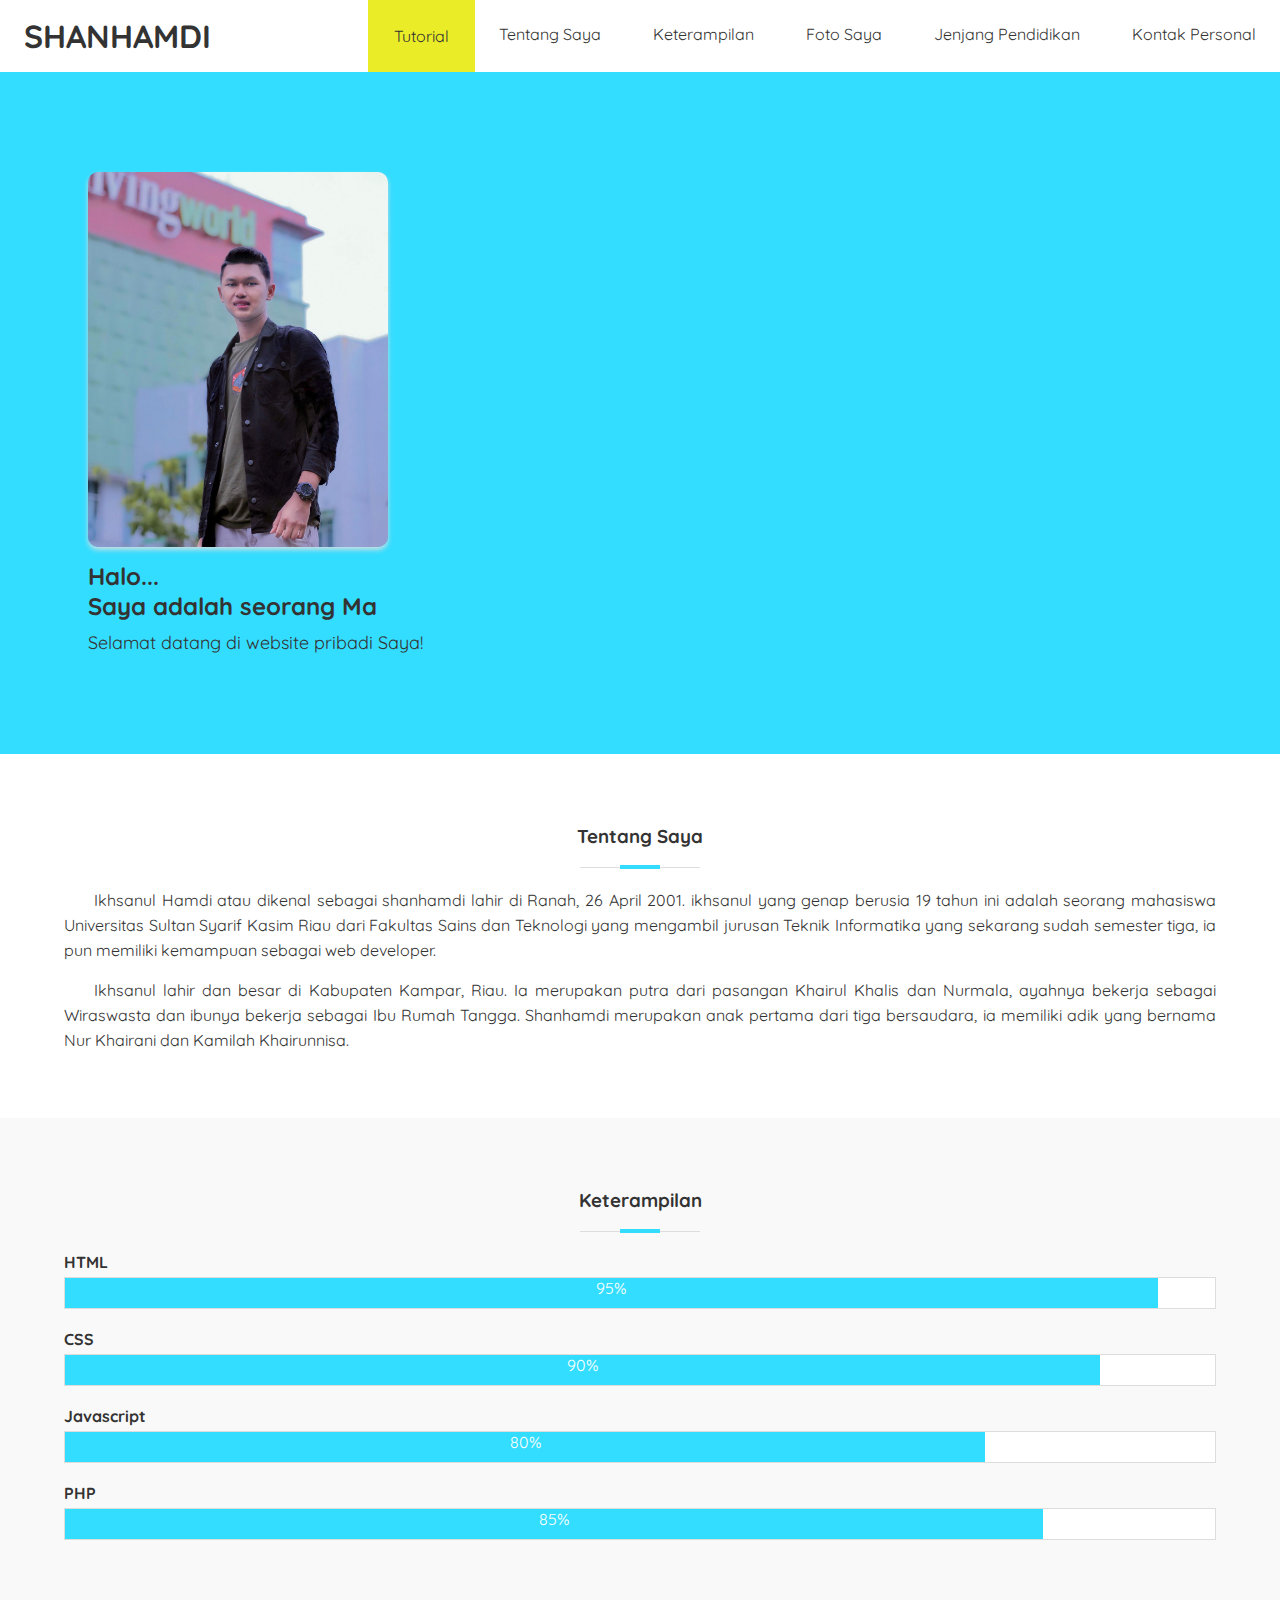
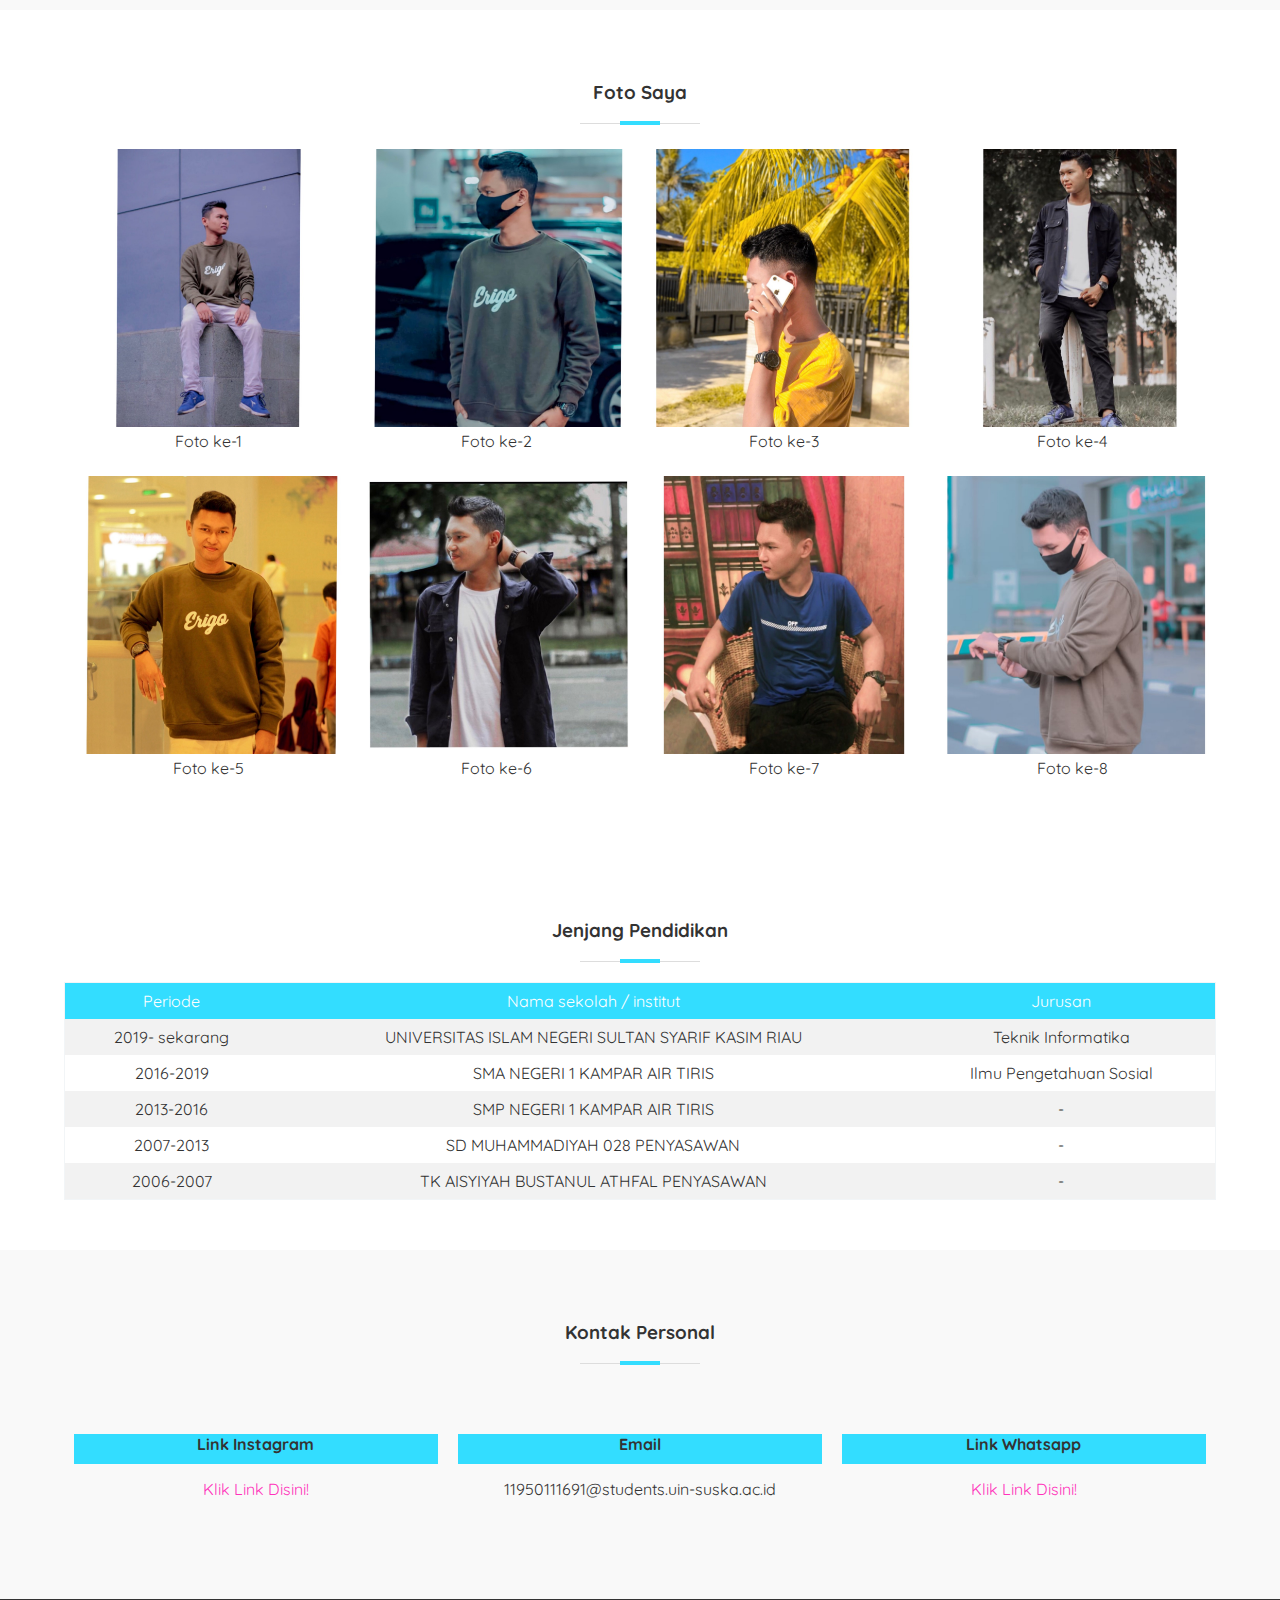
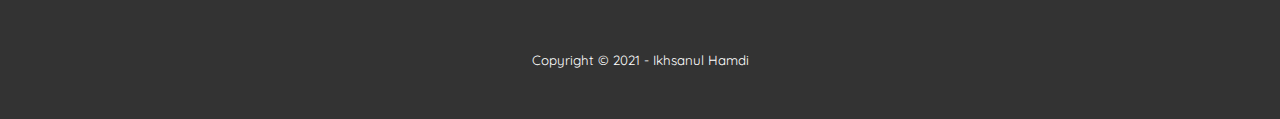
<file: index.html>
<!DOCTYPE html>
<html lang="">
    <head>
        <meta charset="utf-8">
        <meta name="viewport" content="width=device-width, initial-scale=1">
        <title>Ikhsanul hamdi</title>
        <link rel="stylesheet" href="css/style.css">
        <link rel="preconnect" href="https://fonts.gstatic.com">
<link href="https://fonts.googleapis.com/css2?family=Quicksand:wght@500&display=swap" rel="stylesheet">
        <link rel="stylesheet" href="https://cdnjs.cloudflare.com/ajax/libs/font-awesome/5.15.1/css/all.min.css">
    </head>
    <body>

        <!-- sidebar -->
        <input type="checkbox" id="check">
        <div class="sidebar">
            <ul>
                <li><a href="TentangSaya.html">Tentang Saya</a></li>
                <li><a href="Keterampilan.html">Keterampilan</a></li>
                <li><a href="Fotosaya.html">Foto Saya</a></li>
                <li><a href="jenjangpendidikan.html">Jenjang Pendidikan</a></li>
                <li><a href="kontak.html">Kontak Personal</a></li>
            </ul>
        </div>

        <!-- bagian header -->
            <h1><a href="">Shanhamdi</a></h1>
            <ul>
                <li><a href="TentangSaya.html">Tentang Saya</a></li>
                <li><a href="Keterampilan.html">Keterampilan</a></li>
                <li><a href="Fotosaya.html">Foto Saya</a></li>
                <li><a href="jenjangpendidikan.html">Jenjang Pendidikan</a></li>
                <li><a href="kontak.html">Kontak Personal</a></li>
            </ul>

            <!--  bagian dropdown -->
                <div class="dropdown">
                   <nav>Tutorial</nav>
                    <div class="dropdown-content">
                        <a href="tutorial1.html">Membuat Google Form</a>
                        <a href="tutorial2.html">Membuat Instagram Ads</a>
                        <a href="tutorial3.html">Membuat Halaman Github</a>
                        <a href="tutorial4.html">Membuat Akun AdSense</a>
                </div>
                    </div>
                    

            <!-- menu mobile -->
            <label for="check" class="mobile-menu"><i class="fas fa-bars fa-2x"></i></label>
        

        <!-- bagian banner -->
        <section class="banner">
            <div class="container">
                <div class="banner-left">
                    <img src="img/ikhsanulhamdi.png" alt="">
                    <h2>Halo...<br>
                        Saya adalah seorang <span class="efek-ngetik"></span></h2>
                    <p>Selamat datang di website pribadi Saya!</p>
                </div>
            </div>
        </section>

        <!-- bagian tentang saya-->
        <section id="TentangSaya">
            <div class="container">
                <h3>Tentang Saya</h3>
                <p>Ikhsanul Hamdi atau dikenal sebagai shanhamdi lahir di Ranah, 26 April 2001. ikhsanul yang genap berusia 19 tahun ini adalah seorang mahasiswa Universitas Sultan Syarif Kasim Riau dari Fakultas Sains dan Teknologi yang mengambil jurusan Teknik Informatika yang sekarang sudah semester tiga, ia pun memiliki kemampuan sebagai web developer. </p>
                <p>Ikhsanul lahir dan besar di Kabupaten Kampar, Riau. Ia merupakan putra dari pasangan Khairul Khalis dan Nurmala, ayahnya bekerja sebagai Wiraswasta dan ibunya bekerja sebagai Ibu Rumah Tangga. Shanhamdi merupakan anak pertama dari tiga bersaudara, ia memiliki adik yang bernama Nur Khairani dan Kamilah Khairunnisa.</p>
            </div>
        </section>

        <!-- bagian keterampilan -->
        <section id="Keterampilan">
            <div class="container">
                <h3>Keterampilan</h3>
                <h4>HTML</h4>
                <div class="bar">
                    <span class="nilai html">95%</span>
                </div>

                <h4>CSS</h4>
                <div class="bar">
                    <span class="nilai css">90%</span>
                </div>

                <h4>Javascript</h4>
                <div class="bar">
                    <span class="nilai js">80%</span>
                </div>

                <h4>PHP</h4>
                <div class="bar">
                    <span class="nilai php">85%</span>
                </div>
            </div>
        </section>

        
        <!-- bagian foto saya -->
        <section id="Fotosaya">
            <div class="container">
                <h3>Foto Saya</h3>
                <div class="col-4">
                    <a href="">
                        <img src="img/ishan8.jpg" alt="">
                        <span>Foto ke-1</span>
                    </a>
                </div>

                <div class="col-4">
                    <a href="">
                        <img src="img/ishan7.jpg" alt="">
                        <span>Foto ke-2</span>
                    </a>
                </div>

                <div class="col-4">
                    <a href="">
                        <img src="img/ishan3.jpg" alt="">
                        <span>Foto ke-3</span>
                    </a>
                </div>

                <div class="col-4">
                    <a href="">
                        <img src="img/ishan1.jpg" alt="">
                        <span>Foto ke-4</span>
                    </a>
                </div>

                <div class="col-4">
                    <a href="">
                        <img src="img/ishan5.jpg" alt="">
                        <span>Foto ke-5</span>
                    </a>
                </div>

                <div class="col-4">
                    <a href="">
                        <img src="img/ishan2.jpg" alt="">
                        <span>Foto ke-6</span>
                    </a>
                </div>

                <div class="col-4">
                    <a href="">
                        <img src="img/ishan4.jpg" alt="">
                        <span>Foto ke-7</span>
                    </a>
                </div>

                <div class="col-4">
                    <a href="">
                        <img src="img/ishan6.jpg" alt="">
                        <span>Foto ke-8</span>
                    </a>
                </div>
            </div>
        </section>

        <!-- bagian jenjang pendidikan -->
        <section id="jenjangpendidikan">
            <div class="container">
                <h3>Jenjang Pendidikan</h3>
                <table class="table1">
                    <tr>
                        <th>Periode</th>
                        <th>Nama sekolah / institut</th>
                        <th>Jurusan</th>
                    </tr>
                    <tr>
                        <td>2019- sekarang</td>
                        <td>UNIVERSITAS ISLAM NEGERI SULTAN SYARIF KASIM RIAU</td>
                        <td>Teknik Informatika</td>
                    </tr>
                    <tr>
                        <td>2016-2019</td>
                        <td>SMA NEGERI 1 KAMPAR AIR TIRIS</td>
                        <td>Ilmu Pengetahuan Sosial</td>
                    </tr>
                    <tr>
                        <td>2013-2016</td>
                        <td>SMP NEGERI 1 KAMPAR AIR TIRIS</td>
                        <td> - </td>
                    </tr>
                    <tr>
                        <td>2007-2013</td>
                        <td>SD MUHAMMADIYAH 028 PENYASAWAN</td>
                        <td> - </td>
                    </tr>
                    <tr>
                        <td>2006-2007</td>
                        <td>TK AISYIYAH BUSTANUL ATHFAL PENYASAWAN</td>
                        <td> - </td>
                    </tr>
                </table>
            </div>	
        </section>

        <!-- bagian kontak personal-->
        <section id="kontak">
            <div class="container">
                <h3>Kontak Personal</h3>
                <div class="col-3">
                    <h4>Link Instagram</h4>
                    <a href= "https://Instagram.com/shanhamdi" style="color: #ff33bb;">Klik Link Disini!</a>
                </div>

                <div class="col-3">
                    <h4>Email</h4> 
                    <p>11950111691@students.uin-suska.ac.id</p>
                </div>

                <div class="col-3">
                    <h4>Link Whatsapp</h4>
                    <a href= "https://wa.wizard.id/bcc408" style="color: #ff33bb;">Klik Link Disini!</a>
                </div>
            </div>
        </section>

        <!-- bagian footer-->
        <footer>
            <div class="container">
                <small>Copyright &copy; 2021 - Ikhsanul Hamdi</small>
            </div>
        </footer>
        
        <script src="js/script.js"></script>


</html>
</file>
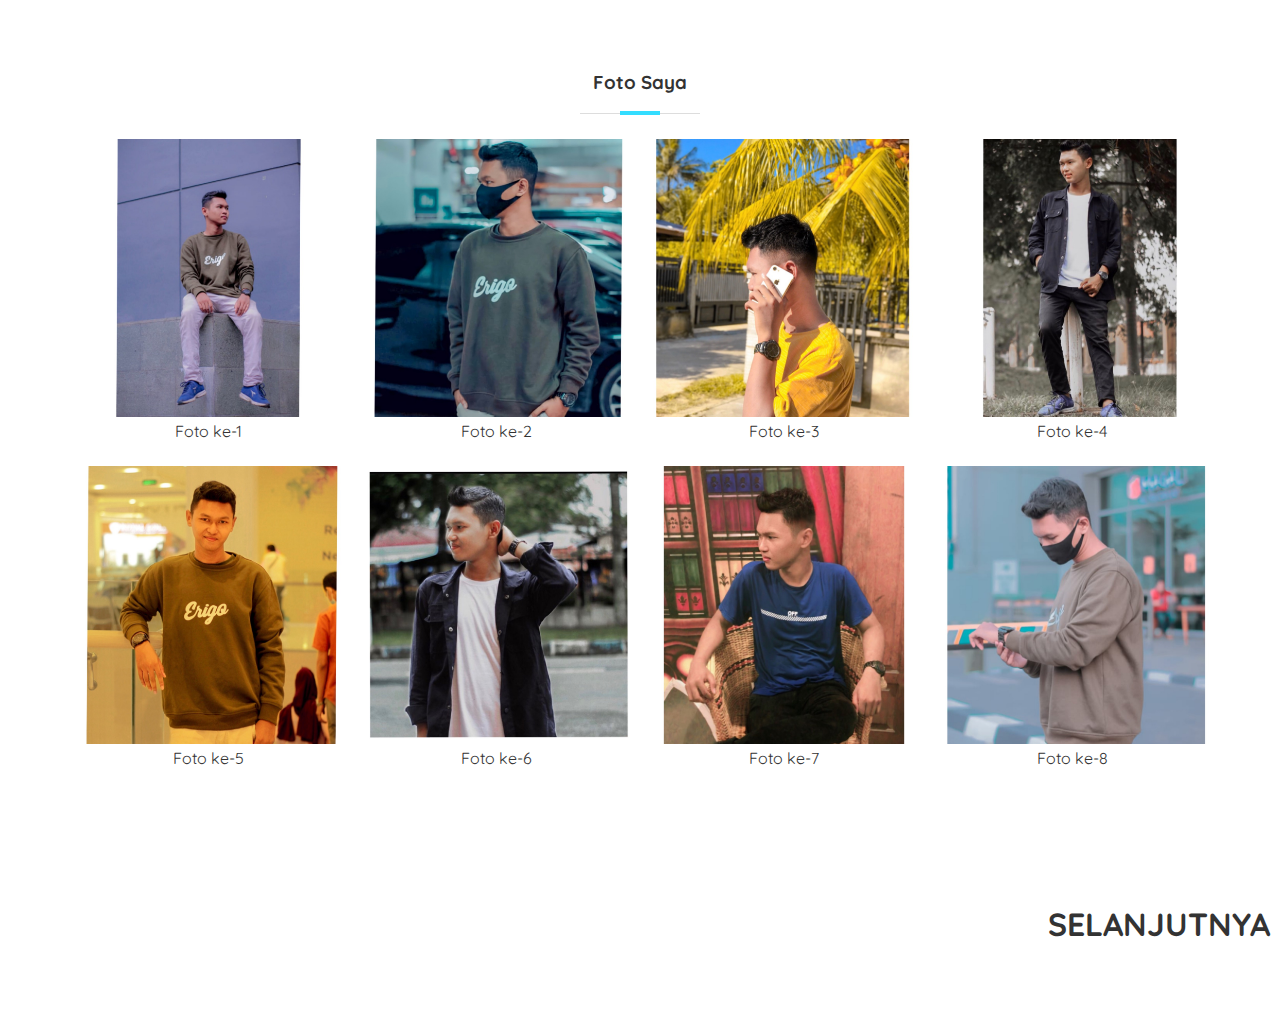
<file: FotoSaya.html>
<!DOCTYPE html>
<html lang="">
    <head>
        <meta charset="utf-8">
        <meta name="viewport" content="width=device-width, initial-scale=1">
        <title>Ikhsanul hamdi</title>
        <link rel="stylesheet" href="css/style.css">
        <link rel="preconnect" href="https://fonts.gstatic.com">
<link href="https://fonts.googleapis.com/css2?family=Quicksand:wght@500&display=swap" rel="stylesheet">
        <link rel="stylesheet" href="https://cdnjs.cloudflare.com/ajax/libs/font-awesome/5.15.1/css/all.min.css">
    </head>
    <body>

        <!-- bagian foto saya -->
        <section id="Fotosaya">
            <div class="container">
                <h3>Foto Saya</h3>
                <div class="col-4">
                    <a href="">
                        <img src="img/ishan8.jpg" alt="">
                        <span>Foto ke-1</span>
                    </a>
                </div>

                <div class="col-4">
                    <a href="">
                        <img src="img/ishan7.jpg" alt="">
                        <span>Foto ke-2</span>
                    </a>
                </div>

                <div class="col-4">
                    <a href="">
                        <img src="img/ishan3.jpg" alt="">
                        <span>Foto ke-3</span>
                    </a>
                </div>

                <div class="col-4">
                    <a href="">
                        <img src="img/ishan1.jpg" alt="">
                        <span>Foto ke-4</span>
                    </a>
                </div>

                <div class="col-4">
                    <a href="">
                        <img src="img/ishan5.jpg" alt="">
                        <span>Foto ke-5</span>
                    </a>
                </div>

                <div class="col-4">
                    <a href="">
                        <img src="img/ishan2.jpg" alt="">
                        <span>Foto ke-6</span>
                    </a>
                </div>

                <div class="col-4">
                    <a href="">
                        <img src="img/ishan4.jpg" alt="">
                        <span>Foto ke-7</span>
                    </a>
                </div>

                <div class="col-4">
                    <a href="">
                        <img src="img/ishan6.jpg" alt="">
                        <span>Foto ke-8</span>
                    </a>
                </div>
            </div>
        </section>

        <!-- bagian selanjutnya -->
        <header>
            <section class="container1">
            <h1><a href="jenjangpendidikan.html">Selanjutnya</a></h1>
            </section>
        </header>
</file>
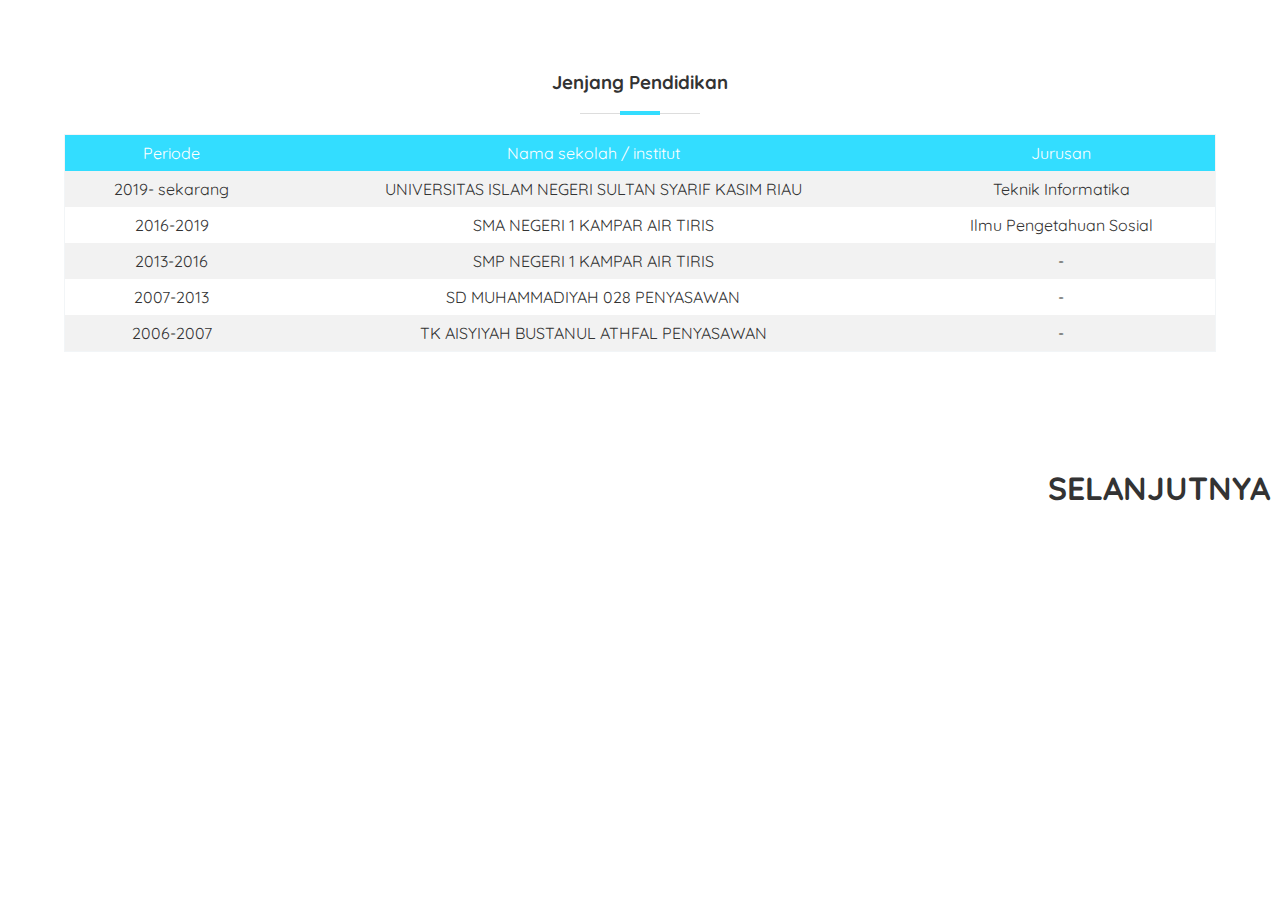
<file: jenjangpendidikan.html>
<!DOCTYPE html>
<html lang="">
    <head>
        <meta charset="utf-8">
        <meta name="viewport" content="width=device-width, initial-scale=1">
        <title>Ikhsanul hamdi</title>
        <link rel="stylesheet" href="css/style.css">
        <link rel="preconnect" href="https://fonts.gstatic.com">
<link href="https://fonts.googleapis.com/css2?family=Quicksand:wght@500&display=swap" rel="stylesheet">
        <link rel="stylesheet" href="https://cdnjs.cloudflare.com/ajax/libs/font-awesome/5.15.1/css/all.min.css">
    </head>
    <body>

        <!-- bagian jenjang pendidikan -->
        <section id="jenjangpendidikan">
            <div class="container">
                <h3>Jenjang Pendidikan</h3>
                <table class="table1">
                    <tr>
                        <th>Periode</th>
                        <th>Nama sekolah / institut</th>
                        <th>Jurusan</th>
                    </tr>
                    <tr>
                        <td>2019- sekarang</td>
                        <td>UNIVERSITAS ISLAM NEGERI SULTAN SYARIF KASIM RIAU</td>
                        <td>Teknik Informatika</td>
                    </tr>
                    <tr>
                        <td>2016-2019</td>
                        <td>SMA NEGERI 1 KAMPAR AIR TIRIS</td>
                        <td>Ilmu Pengetahuan Sosial</td>
                    </tr>
                    <tr>
                        <td>2013-2016</td>
                        <td>SMP NEGERI 1 KAMPAR AIR TIRIS</td>
                        <td> - </td>
                    </tr>
                    <tr>
                        <td>2007-2013</td>
                        <td>SD MUHAMMADIYAH 028 PENYASAWAN</td>
                        <td> - </td>
                    </tr>
                    <tr>
                        <td>2006-2007</td>
                        <td>TK AISYIYAH BUSTANUL ATHFAL PENYASAWAN</td>
                        <td> - </td>
                    </tr>
                </table>
            </div>	
        </section>

        <!-- bagian selanjutnya -->
        <header>
            <section class="container1">
            <h1><a href="kontak.html">Selanjutnya</a></h1>
            </section>
        </header>        

            <br> <br> <br> <br> <br> <br> <br> <br> <br> <br> <br> <br> <br> <br> <br> <br>
</file>
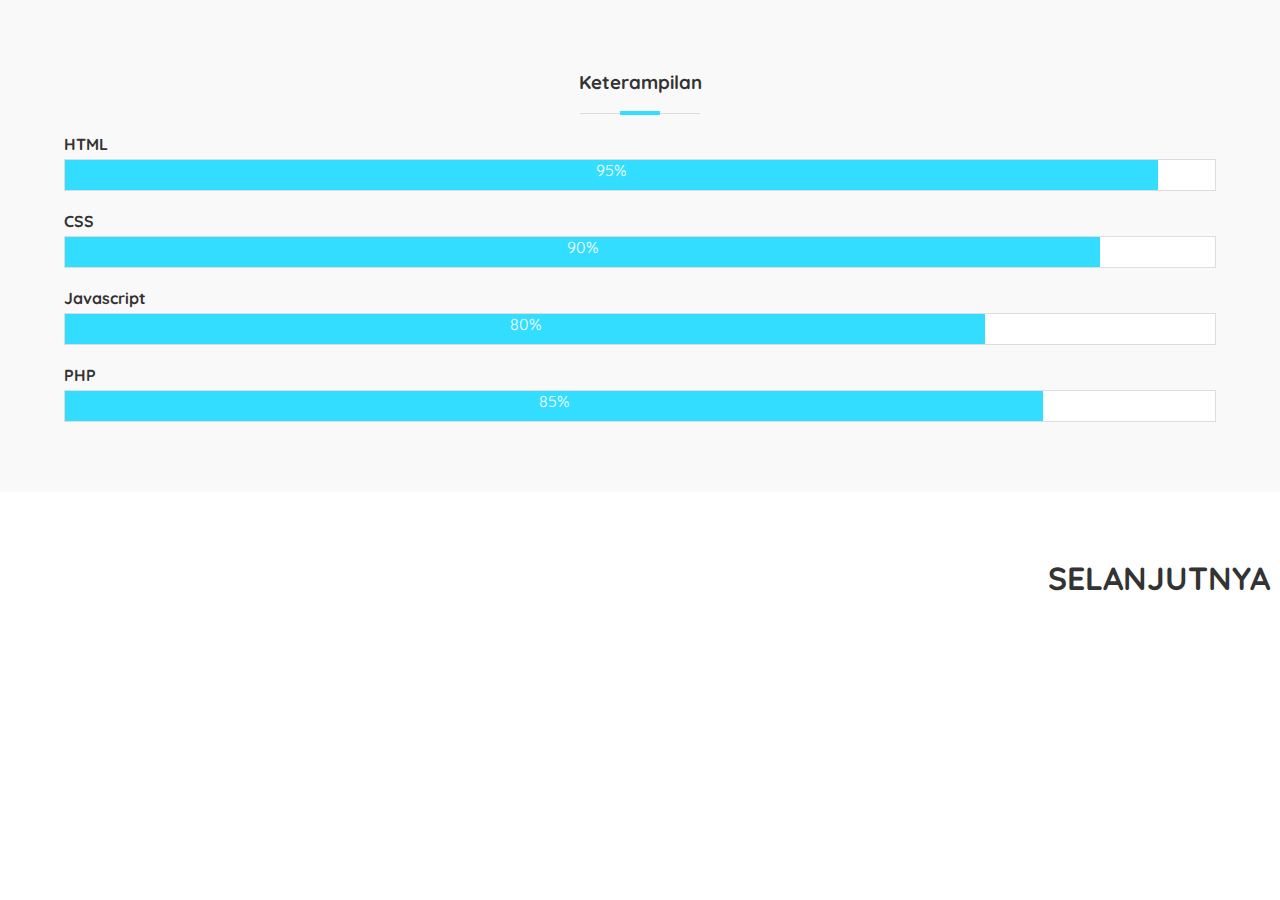
<file: Keterampilan.html>
<!DOCTYPE html>
<html lang="">
    <head>
        <meta charset="utf-8">
        <meta name="viewport" content="width=device-width, initial-scale=1">
        <title>Ikhsanul hamdi</title>
        <link rel="stylesheet" href="css/style.css">
        <link rel="preconnect" href="https://fonts.gstatic.com">
<link href="https://fonts.googleapis.com/css2?family=Quicksand:wght@500&display=swap" rel="stylesheet">
        <link rel="stylesheet" href="https://cdnjs.cloudflare.com/ajax/libs/font-awesome/5.15.1/css/all.min.css">
    </head>
    <body>

        <!-- bagian keterampilan -->
        <section id="Keterampilan">
            <div class="container">
                <h3>Keterampilan</h3>
                <h4>HTML</h4>
                <div class="bar">
                    <span class="nilai html">95%</span>
                </div>

                <h4>CSS</h4>
                <div class="bar">
                    <span class="nilai css">90%</span>
                </div>

                <h4>Javascript</h4>
                <div class="bar">
                    <span class="nilai js">80%</span>
                </div>

                <h4>PHP</h4>
                <div class="bar">
                    <span class="nilai php">85%</span>
                </div>
            </div>
        </section>

        <!-- bagian selanjutnya -->
        <header>
            <section class="container1">
            <h1><a href="FotoSaya.html">Selanjutnya</a></h1>
            </section>   
        </header>     

        <br> <br> <br> <br> <br> <br> <br> <br> <br> <br> <br>
</file>
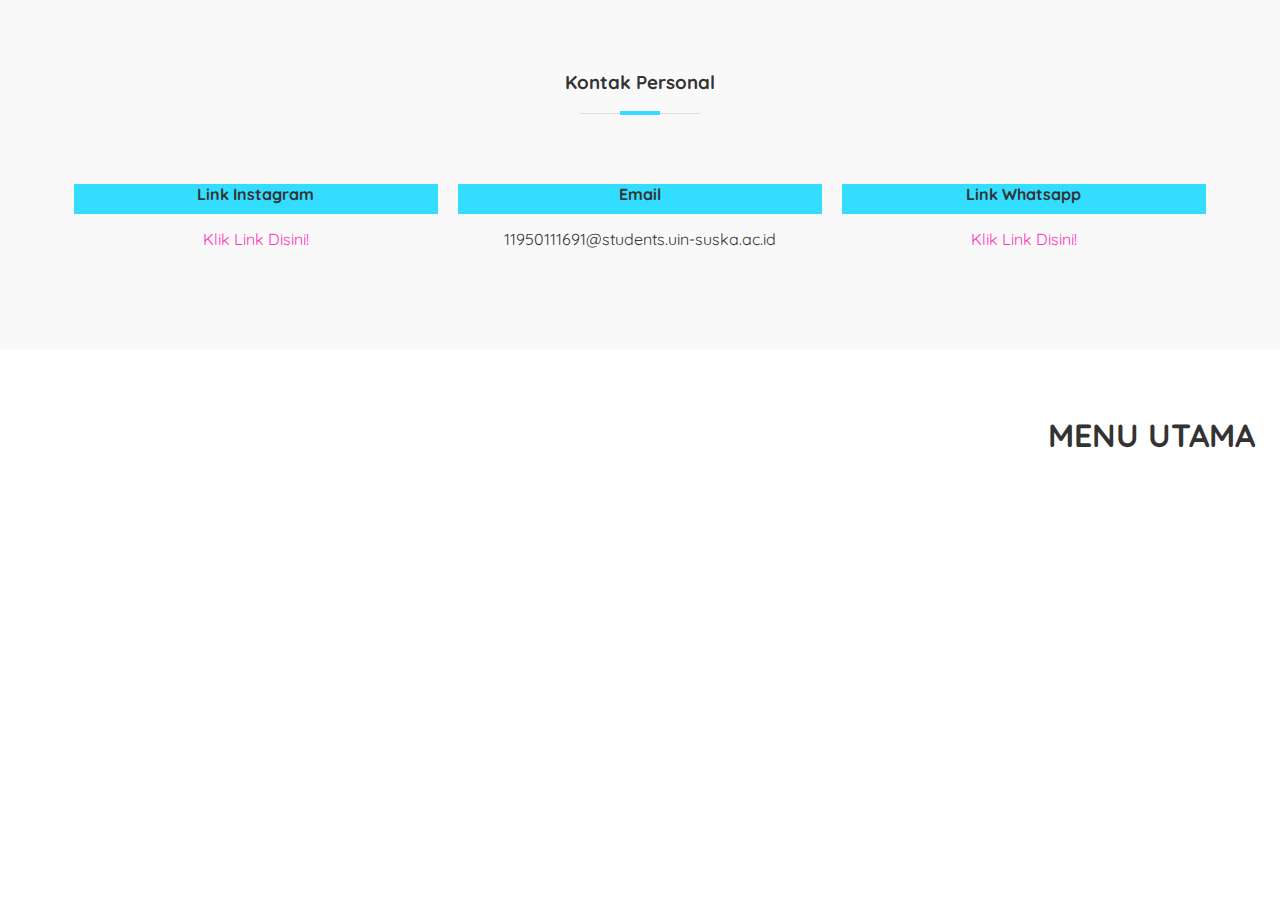
<file: kontak.html>
<!DOCTYPE html>
<html lang="">
    <head>
        <meta charset="utf-8">
        <meta name="viewport" content="width=device-width, initial-scale=1">
        <title>Ikhsanul hamdi</title>
        <link rel="stylesheet" href="css/style.css">
        <link rel="preconnect" href="https://fonts.gstatic.com">
<link href="https://fonts.googleapis.com/css2?family=Quicksand:wght@500&display=swap" rel="stylesheet">
        <link rel="stylesheet" href="https://cdnjs.cloudflare.com/ajax/libs/font-awesome/5.15.1/css/all.min.css">
    </head>
    <body>

        <!-- bagian kontak personal-->
        <section id="kontak">
            <div class="container">
                <h3>Kontak Personal</h3>
                <div class="col-3">
                    <h4>Link Instagram</h4>
                    <a href= "https://Instagram.com/shanhamdi" style="color: #ff33bb;">Klik Link Disini!</a>
                </div>

                <div class="col-3">
                    <h4>Email</h4>
                    <p>11950111691@students.uin-suska.ac.id</p>
                </div>

                <div class="col-3">
                    <h4>Link Whatsapp</h4>
                    <a href= "https://wa.wizard.id/bcc408" style="color: #ff33bb;">Klik Link Disini!</a>
                </div>
            </div>
        </section>

        <!-- bagian menu utama -->
        <header>
            <section class="container1">
            <h1><a href="index.html">Menu Utama</a></h1>
            </section>
        </header>

                <br><br><br><br><br><br><br><br><br><br><br><br><br><br><br><br><br><br>
</file>
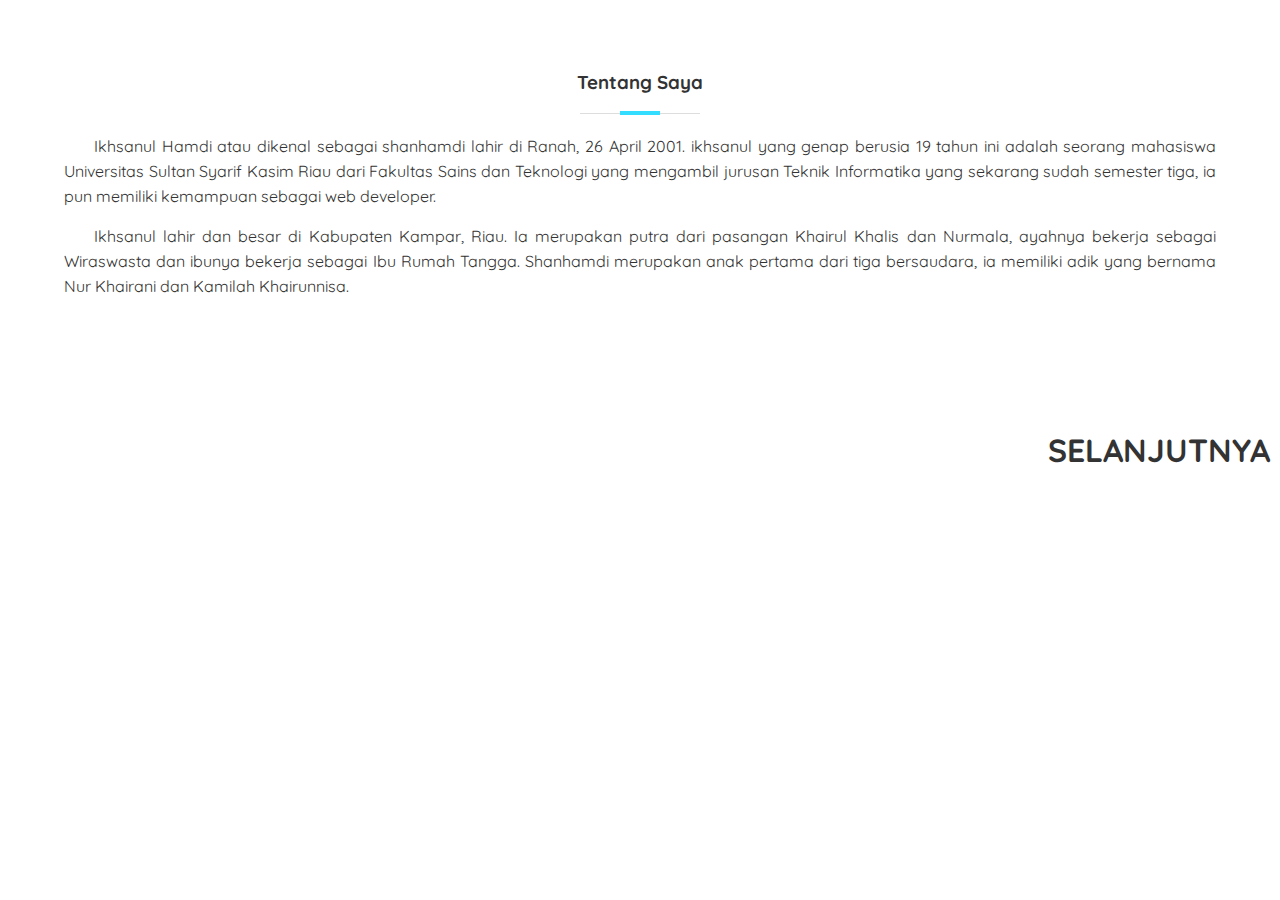
<file: TentangSaya.html>
<!DOCTYPE html>
<html lang="">
    <head>
        <meta charset="utf-8">
        <meta name="viewport" content="width=device-width, initial-scale=1">
        <title>Ikhsanul hamdi</title>
        <link rel="stylesheet" href="css/style.css">
        <link rel="preconnect" href="https://fonts.gstatic.com">
<link href="https://fonts.googleapis.com/css2?family=Quicksand:wght@500&display=swap" rel="stylesheet">
        <link rel="stylesheet" href="https://cdnjs.cloudflare.com/ajax/libs/font-awesome/5.15.1/css/all.min.css">
    </head>
    <body>

        <!-- bagian tentang saya-->
        <section id="TentangSaya">
            <div class="container">
                <h3>Tentang Saya</h3>
                <p>Ikhsanul Hamdi atau dikenal sebagai shanhamdi lahir di Ranah, 26 April 2001. ikhsanul yang genap berusia 19 tahun ini adalah seorang mahasiswa Universitas Sultan Syarif Kasim Riau dari Fakultas Sains dan Teknologi yang mengambil jurusan Teknik Informatika yang sekarang sudah semester tiga, ia pun memiliki kemampuan sebagai web developer. </p>
                <p>Ikhsanul lahir dan besar di Kabupaten Kampar, Riau. Ia merupakan putra dari pasangan Khairul Khalis dan Nurmala, ayahnya bekerja sebagai Wiraswasta dan ibunya bekerja sebagai Ibu Rumah Tangga. Shanhamdi merupakan anak pertama dari tiga bersaudara, ia memiliki adik yang bernama Nur Khairani dan Kamilah Khairunnisa.</p>
            </div>
        </section>

        <!-- bagian selanjutnya -->
        <header>
            <section class="container1">
            <h1><a href="Keterampilan.html">Selanjutnya</a></h1>
            </section>
        </header>        

        <br> <br> <br> <br> <br> <br> <br> <br> <br> <br> <br> <br> <br> <br> <br> <br>
</file>
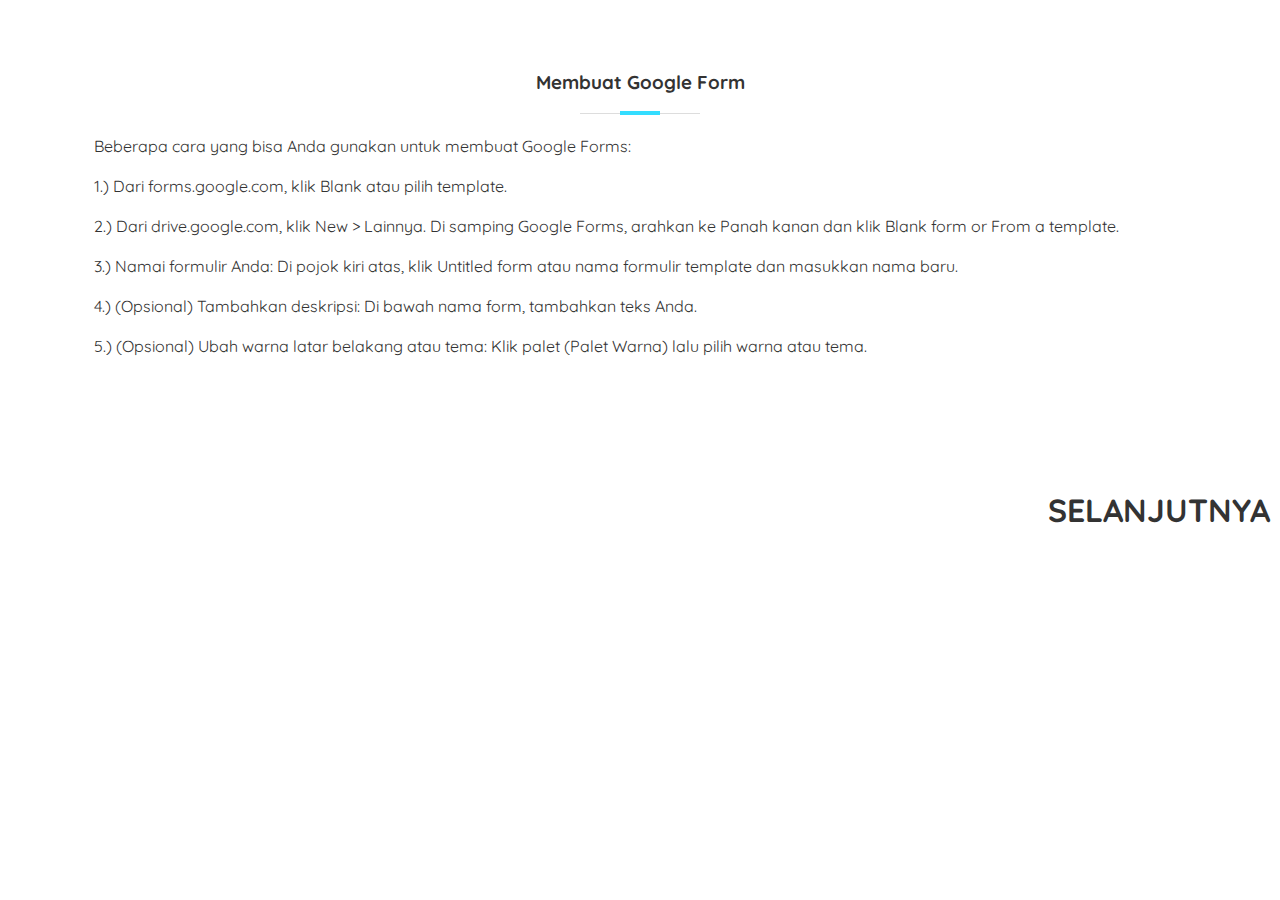
<file: tutorial1.html>
<!DOCTYPE html>
<html lang="">
    <head>
        <meta charset="utf-8">
        <meta name="viewport" content="width=device-width, initial-scale=1">
        <title>Ikhsanul hamdi</title>
        <link rel="stylesheet" href="css/style.css">
        <link rel="preconnect" href="https://fonts.gstatic.com">
<link href="https://fonts.googleapis.com/css2?family=Quicksand:wght@500&display=swap" rel="stylesheet">
        <link rel="stylesheet" href="https://cdnjs.cloudflare.com/ajax/libs/font-awesome/5.15.1/css/all.min.css">
    </head>
    <body>

        <!-- bagian tutorial -->
        <section id="tutorial">
            <div class="container">
                <h3>Membuat Google Form</h3>
                <p>Beberapa cara yang bisa Anda gunakan untuk membuat Google Forms:</p>
                <p>1.) Dari forms.google.com, klik Blank atau pilih template.</p>
                <p>2.) Dari drive.google.com, klik New > Lainnya. Di samping Google Forms, arahkan ke Panah kanan dan klik Blank form or From a template.</p>
                <p>3.) Namai formulir Anda: Di pojok kiri atas, klik Untitled form atau nama formulir template dan masukkan nama baru.</p>
                <p>4.) (Opsional) Tambahkan deskripsi: Di bawah nama form, tambahkan teks Anda.</p>
                <p>5.) (Opsional) Ubah warna latar belakang atau tema: Klik palet (Palet Warna) lalu pilih warna atau tema.</p> 
            </div>
        </section>

        <!-- bagian selanjutnya -->
        <header>
            <section class="container1">
            <h1><a href="tutorial2.html">Selanjutnya</a></h1>
            </section>
        </header>        

        <br> <br> <br> <br> <br> <br> <br> <br> <br> <br> <br> <br> <br> <br> <br> <br>
</file>
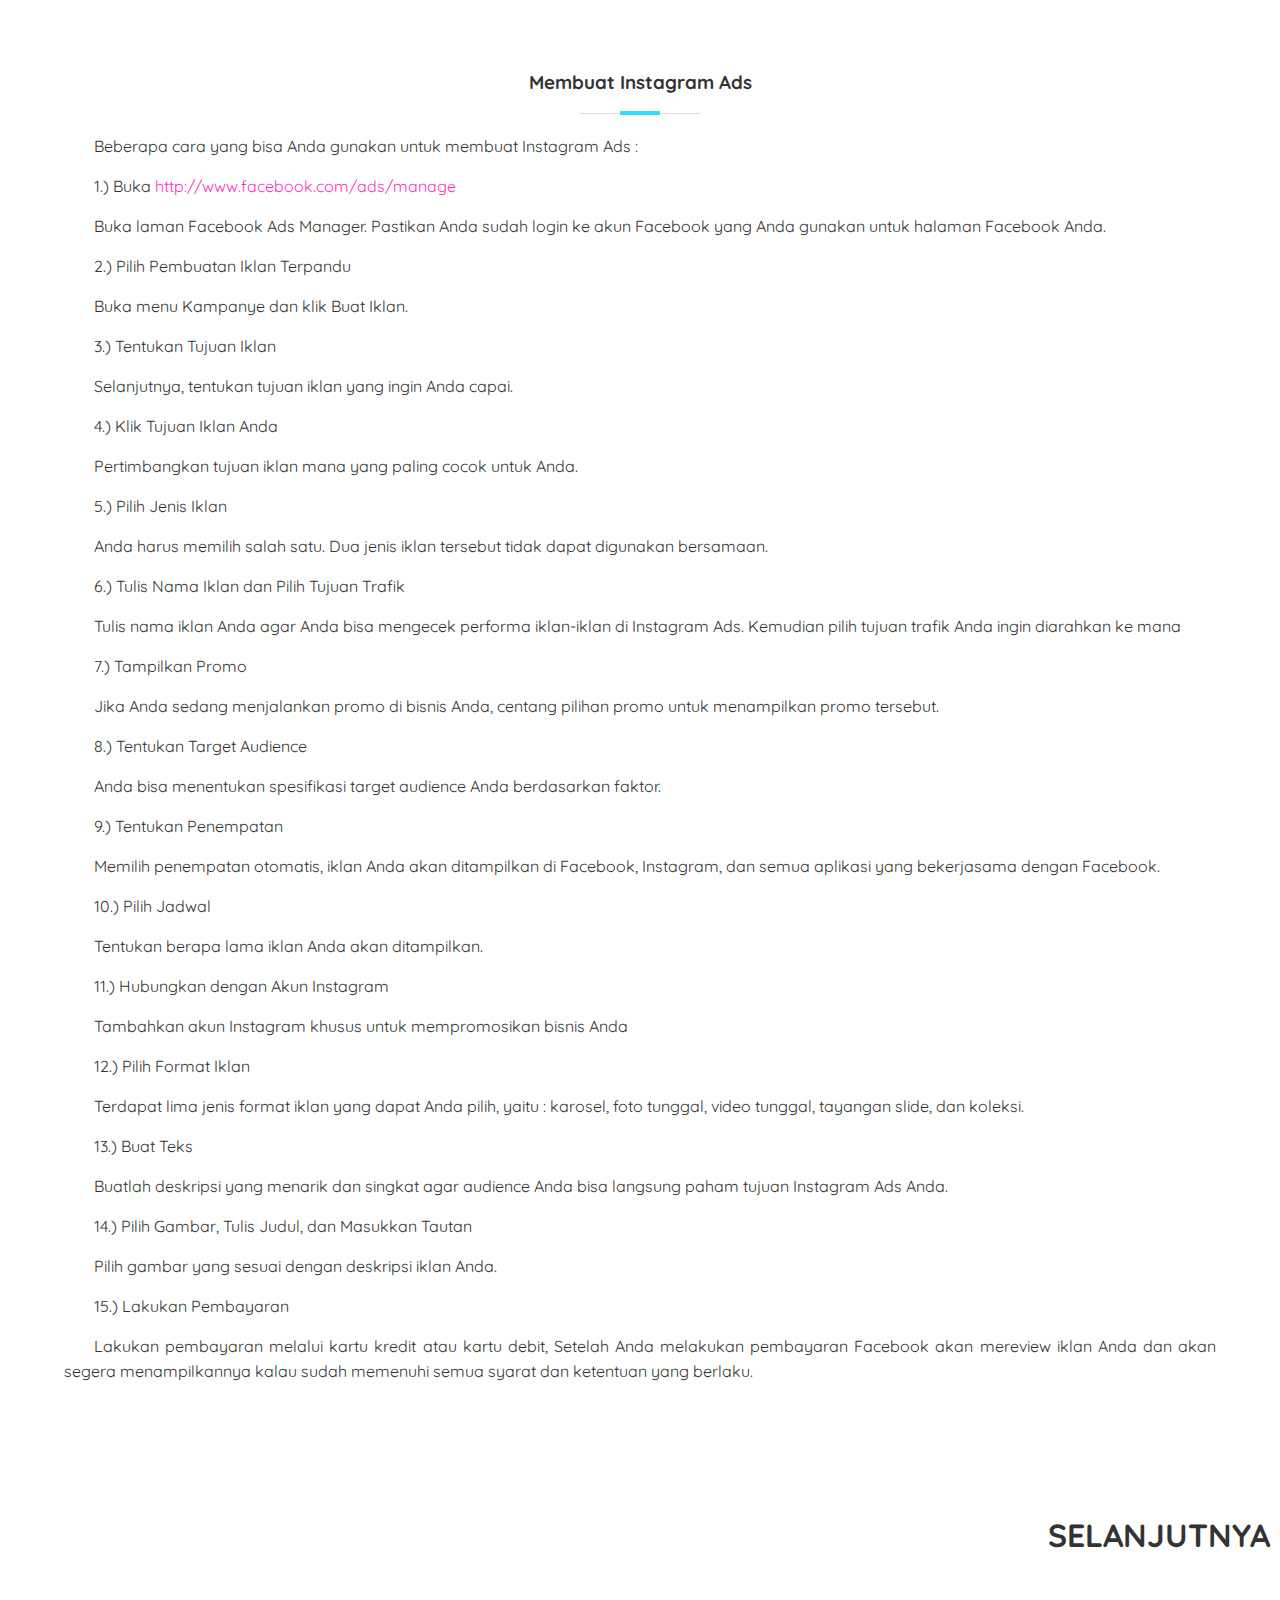
<file: tutorial2.html>
<!DOCTYPE html>
<html lang="id">
    <head>
        <meta charset="utf-8">
        <meta name="viewport" content="width=device-width, initial-scale=1">
        <title>Ikhsanul hamdi</title>
        <link rel="stylesheet" href="css/style.css">
        <link rel="preconnect" href="https://fonts.gstatic.com">
<link href="https://fonts.googleapis.com/css2?family=Quicksand:wght@500&display=swap" rel="stylesheet">
        <link rel="stylesheet" href="https://cdnjs.cloudflare.com/ajax/libs/font-awesome/5.15.1/css/all.min.css">
    </head>
    <body>

        <!-- bagian tutorial    -->
        <section id="tutorial">
            <div class="container">
                <h3>Membuat Instagram Ads</h3>
                <p>Beberapa cara yang bisa Anda gunakan untuk membuat Instagram Ads :</p>
                <p>1.) Buka <a href="http://www.facebook.com/ads/manage" style="color: #ff33bb;">http://www.facebook.com/ads/manage</a>
                <p>Buka laman Facebook Ads Manager. Pastikan Anda sudah login ke akun Facebook yang Anda gunakan untuk halaman Facebook Anda.</p>
                <p>2.) Pilih Pembuatan Iklan Terpandu</p>
                <p>Buka menu Kampanye dan klik Buat Iklan.</p>
                <p>3.) Tentukan Tujuan Iklan</p>
                <p>Selanjutnya, tentukan tujuan iklan yang ingin Anda capai.</p>
                <p>4.) Klik Tujuan Iklan Anda</p>
                <p>Pertimbangkan tujuan iklan mana yang paling cocok untuk Anda. </p>
                <p>5.) Pilih Jenis Iklan</p>
                <p>Anda harus memilih salah satu. Dua jenis iklan tersebut tidak dapat digunakan bersamaan.</p>
                <p>6.) Tulis Nama Iklan dan Pilih Tujuan Trafik</p>
                <p>Tulis nama iklan Anda agar Anda bisa mengecek performa iklan-iklan di Instagram Ads. Kemudian pilih tujuan trafik Anda ingin diarahkan ke mana</p>
                <p>7.) Tampilkan Promo</p>
                <p>Jika Anda sedang menjalankan promo di bisnis Anda, centang pilihan promo untuk menampilkan promo tersebut.</p>
                <P>8.) Tentukan Target Audience</P>
                <p>Anda bisa menentukan spesifikasi target audience Anda berdasarkan faktor.</p>
                <p>9.) Tentukan Penempatan</p>
                <p>Memilih penempatan otomatis, iklan Anda akan ditampilkan di Facebook, Instagram, dan semua aplikasi yang bekerjasama dengan Facebook. </p>
                <p>10.) Pilih Jadwal</p>
                <p>Tentukan berapa lama iklan Anda akan ditampilkan.</p>
                <p>11.) Hubungkan dengan Akun Instagram</p>
                <p>Tambahkan akun Instagram khusus untuk mempromosikan bisnis Anda</p>
                <p>12.) Pilih Format Iklan</p>
                <p>Terdapat lima jenis format iklan yang dapat Anda pilih, yaitu : karosel, foto tunggal, video tunggal, tayangan slide, dan koleksi.</p>
                <p>13.) Buat Teks</p>
                <p>Buatlah deskripsi yang menarik dan singkat agar audience Anda bisa langsung paham tujuan Instagram Ads Anda.</p>
                <p>14.) Pilih Gambar, Tulis Judul, dan Masukkan Tautan</p>
                <p>Pilih gambar yang sesuai dengan deskripsi iklan Anda.</p>
                <p>15.) Lakukan Pembayaran</p>
                <p>Lakukan pembayaran melalui kartu kredit atau kartu debit,  Setelah Anda melakukan pembayaran Facebook akan mereview iklan Anda dan akan segera menampilkannya kalau sudah memenuhi semua syarat dan ketentuan yang berlaku.</p>
            </div>
        </section>

        <!-- bagian selanjutnya -->
        <header>
            <section class="container1">
            <h1><a href="tutorial3.html">Selanjutnya</a></h1>
            </section>    
        </header>    

        <br> <br> <br> <br> <br> <br> <br> <br> <br> <br> <br> <br> <br> <br> <br> <br>
</file>
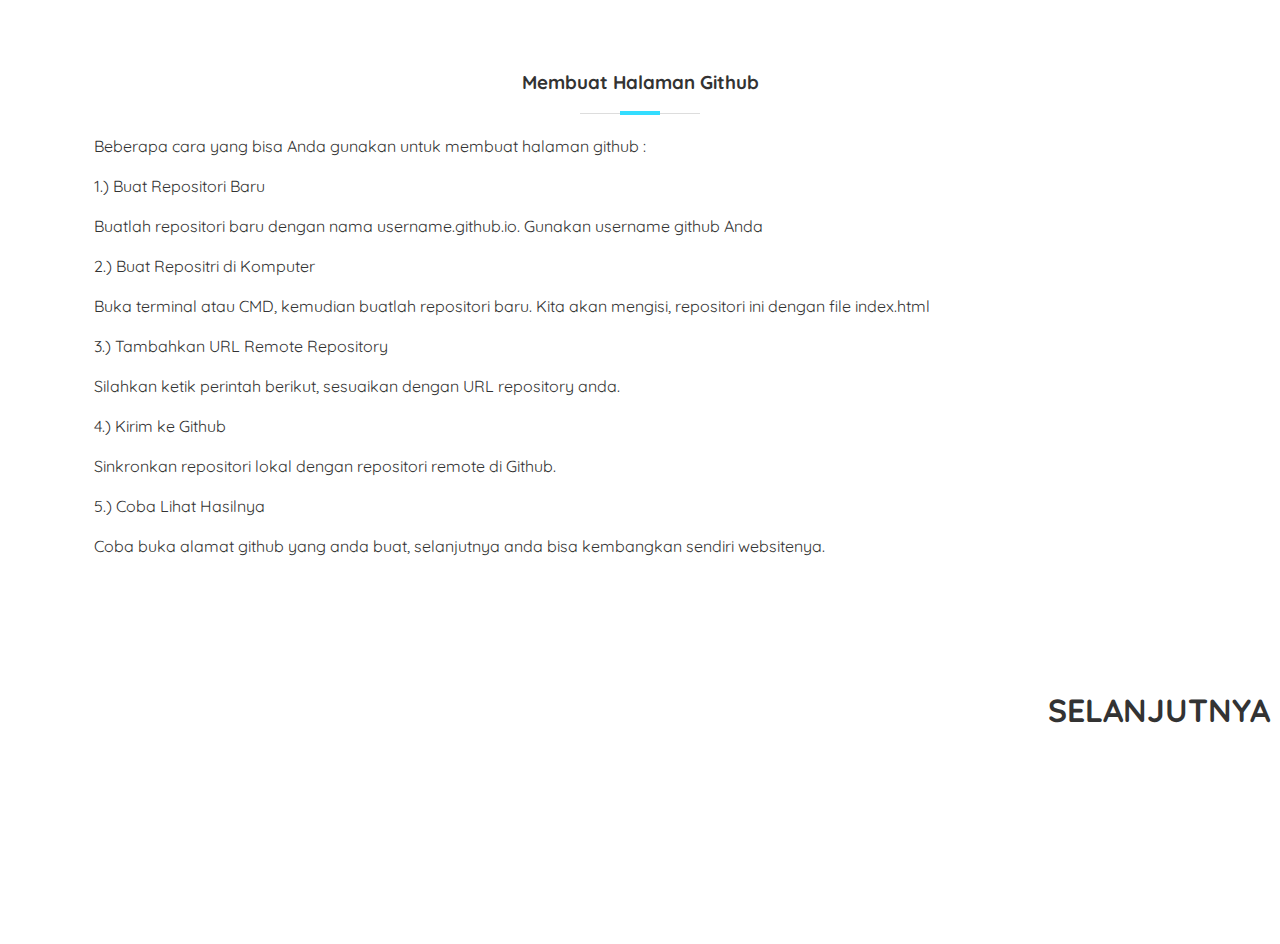
<file: tutorial3.html>
<!DOCTYPE html>
<html lang="">
    <head>
        <meta charset="utf-8">
        <meta name="viewport" content="width=device-width, initial-scale=1">
        <title>Ikhsanul hamdi</title>
        <link rel="stylesheet" href="css/style.css">
        <link rel="preconnect" href="https://fonts.gstatic.com">
<link href="https://fonts.googleapis.com/css2?family=Quicksand:wght@500&display=swap" rel="stylesheet">
        <link rel="stylesheet" href="https://cdnjs.cloudflare.com/ajax/libs/font-awesome/5.15.1/css/all.min.css">
    </head>
    <body>

        <!-- bagian tutorial -->
        <section id="tutorial">
            <div class="container">
                <h3>Membuat Halaman Github</h3>
                <p>Beberapa cara yang bisa Anda gunakan untuk membuat halaman github :</p>
                <p>1.) Buat Repositori Baru</p>
                <p>Buatlah repositori baru dengan nama username.github.io. Gunakan username github Anda</p>
                <p>2.) Buat Repositri di Komputer</p>
                <p>Buka terminal atau CMD, kemudian buatlah repositori baru. Kita akan mengisi, repositori ini dengan file index.html</p>
                <p>3.) Tambahkan URL Remote Repository</p>
                <p>Silahkan ketik perintah berikut, sesuaikan dengan URL repository anda.</p>
                <p>4.) Kirim ke Github</p>
                <p>Sinkronkan repositori lokal dengan repositori remote di Github.</p>
                <p>5.) Coba Lihat Hasilnya</p>
                <p>Coba buka alamat github yang anda buat, selanjutnya anda bisa kembangkan sendiri websitenya.</p>
            </div>
        </section>

        <!-- bagian selanjutnya -->
        <header>
            <section class="container1">
            <h1><a href="tutorial4.html">Selanjutnya</a></h1>
            </section>     
        </header>   

        <br> <br> <br> <br> <br> <br> <br> <br> <br> <br> <br> <br> <br> <br> <br> <br>
</file>
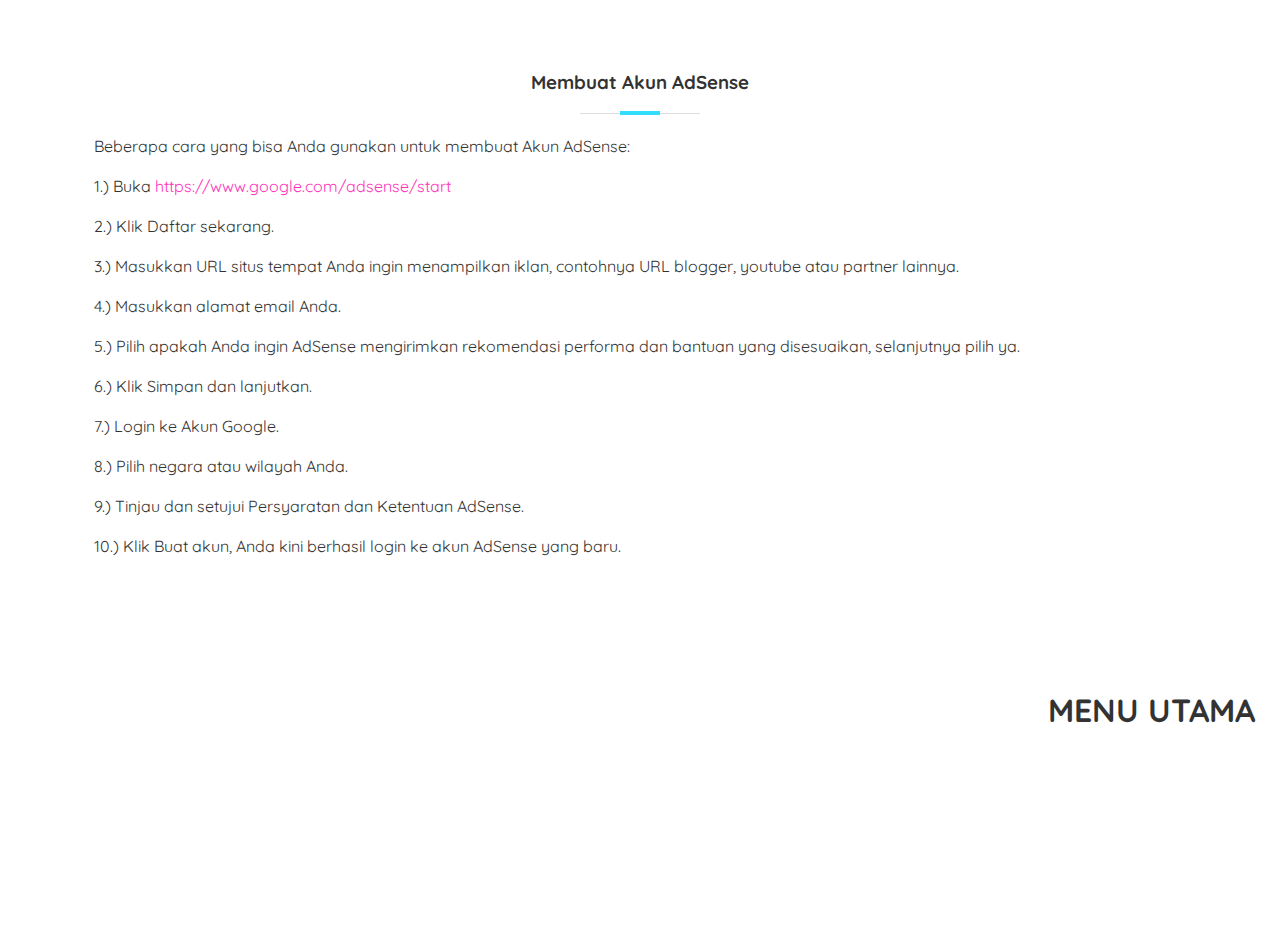
<file: tutorial4.html>
<!DOCTYPE html>
<html lang="">
    <head>
        <meta charset="utf-8">
        <meta name="viewport" content="width=device-width, initial-scale=1">
        <title>Ikhsanul hamdi</title>
        <link rel="stylesheet" href="css/style.css">
        <link rel="preconnect" href="https://fonts.gstatic.com">
<link href="https://fonts.googleapis.com/css2?family=Quicksand:wght@500&display=swap" rel="stylesheet">
        <link rel="stylesheet" href="https://cdnjs.cloudflare.com/ajax/libs/font-awesome/5.15.1/css/all.min.css">
    </head>
    <body>

        <!-- bagian tutorial -->
        <section id="tutorial">
            <div class="container">
                <h3>Membuat Akun AdSense</h3>
                <p>Beberapa cara yang bisa Anda gunakan untuk membuat Akun AdSense:</p>
                <p>1.) Buka <a href="https://www.google.com/adsense/start" style="color: #ff33bb;">https://www.google.com/adsense/start</a>
                <p>2.) Klik Daftar sekarang.</p>
                <p>3.) Masukkan URL situs tempat Anda ingin menampilkan iklan, contohnya URL blogger, youtube atau partner lainnya.</p>
                <p>4.) Masukkan alamat email Anda.</p>
                <p>5.) Pilih apakah Anda ingin AdSense mengirimkan rekomendasi performa dan bantuan yang disesuaikan, selanjutnya pilih ya.</p>
                <p>6.) Klik Simpan dan lanjutkan.</p>    
                <p>7.) Login ke Akun Google.</p>
                <p>8.) Pilih negara atau wilayah Anda.</p>
                <p>9.) Tinjau dan setujui Persyaratan dan Ketentuan AdSense.</p>
                <p>10.) Klik Buat akun, Anda kini berhasil login ke akun AdSense yang baru.</p>
            </div>
        </section>

        <!-- bagian menu utama -->
        <header>
            <section class="container1">
            <h1><a href="index.html">Menu utama</a></h1>
            </section>
        </header>      

        <br> <br> <br> <br> <br> <br> <br> <br> <br> <br> <br> <br> <br> <br> <br> <br>
</file>
<file: css/style.css>
* {
    padding:0;
    margin:0;
    font-family: 'Quicksand', sans-serif;
    color: #333;
}
 h1 {
    display: inline-block;
    padding:16px 24px;
    text-transform: uppercase;
    height:40px;
}
 h1 a {
    transition: .3s;
}
 h1 a:hover {
    color: #ff33bb;
}
 ul {
    float: right;
}
 ul li {
    padding:24px;
    display: inline-block;
}
 ul li {
    transition: .3s;
}
 ul li a:hover {
    color:  #ff33bb;
}
a {
    text-decoration: none;
}
.container {
    width:90%;
    margin:0 auto;
}
.container::after {
    content: '';
    display: block;
    clear: both;
}
.container1 {
    width:20%;
    float: right;
}
.container1:hover {
    color: #ff33bb;
}
.mobile-menu {
    float: right;
    display: none;
    padding:18px;
}
.mobile-menu:hover {
    cursor: pointer;
}
#check {
    display: none;
}
.sidebar {
    position: fixed;
    top: 0;
    bottom: 0;
    left: -300px;
    width: 300px;
    background-color: rgba(150, 51, 255, .9);
    transition: .3s;
    z-index: 9999;
}
.sidebar ul li a {
    color: #ffff;
}
.sidebar ul li {
    padding:40px;
    transition: .3s;
    transition-property: background-color;
}
.sidebar ul li:hover {
    background-color: #33DDFF;
}
#check:checked ~ .sidebar {
    left: 0;
}
.banner {
    background-color: #33DDFF;
    padding:100px 0;
}
section {
    padding:50px 0;
}
.banner img {
    width: 300px;
    border-radius: 10px;
    box-shadow: 0 3px 5px #dddd;
    margin-bottom: 10px;

}
.banner h2,
.banner p,
.banner span {
    color:#333;
}
.banner h2 {
    margin-bottom: 10px;
}
.banner p {
    font-size: 18px;
}
.banner-left {
    padding-left:24px;
}
section h3 {
    padding-bottom: 20px;
    text-align: center;
    margin:20px;
    position: relative;
}
section h3::before {
    content: '';
    display: block;
    position: absolute;
    bottom: 0;
    width:120px;
    height:1px;
    background-color: #ddd;
    left: calc(50% - 60px);
}
section h3::after {
    content: '';
    display: block;
    position: absolute;
    bottom: -1px;
    width:40px;
    height:4px;
    background-color:#33DDFF;
    left: calc(50% - 20px);
}

.dropdown {
    position: relative;
    display: block;
    float: right;
    padding: 26px;
    transition: .3s;   
    text-transform:none;
    background-color:#e9ec26;
}

.dropdown-content {
    display: none;
    position: absolute;
    right: 0;
    background-color: #33DDFF;
    min-width: 160px;
    box-shadow: 0px 8px 16px 0px rgba(0, 0 ,0 ,2);
    z-index: 1;
}

.dropdown-content a {
    color: #333;
    padding: 12px 16px;
    text-decoration: none;
    border: solid;
    display: block;
}

.dropdown:hover
.dropdown-content{
    display: block;
}

#tutorial p {
    text-align: justify;
    text-indent: 30px;
    line-height: 25px;
    margin-bottom: 15px;
}
#TentangSaya p {
    text-align: justify;
    text-indent: 30px;
    line-height: 25px;
    margin-bottom: 15px;
}
#Keterampilan,
#kontak {
    background-color: #f9f9f9;
}
#Keterampilan .bar {
    height: 30px;
    background-color: #fff;
    border:1px solid #ddd;
    margin: 5px 0 20px 0;
    
}
.table1 {
    font-family: sans-serif;
    color: #444;
    border-collapse: collapse;
    width: 100%;
    border: 1px solid #f2f5f7;
}
 
.table1 tr th{
    background: #33DDFF;
    color: #fff;
    font-weight: normal;
}
 
.table1, th, td {
    padding: 8px 20px;
    text-align: center;
}
 
.table1 tr:hover {
    background-color: #f5f5f5;
}
 
.table1 tr:nth-child(even) {
    background-color: #f2f2f2;
}
.bar .nilai {
    height:30px;
    background-color: #33DDFF;
    display: inline-block;
    color: #fff;
    text-align: center;
}
.html {
    width: 95%;
}
.css {
    width: 90%;
}
.js {
    width: 80%;
}
.php {
    width: 85%;
}
.col-4 {
    width: 25%;
    box-sizing: border-box;
    padding:5px;
    float: left;
    text-align: center;
    margin-bottom: 15px;
}
.col-4 img {
    width: 100%;
}
.col-4 a:hover img {
    transform: scale(1.2);
}
.col-3 {
    width:33.33%;
    box-sizing: border-box;
    float: left;
    text-align: center;
    padding:50px 10px;
}
.col-3 h4 {
    padding-bottom: 10px;
    margin-bottom: 15px;
    background-color: #33DDFF;
}
footer {
    background-color: #333;
    padding:50px;
    text-align: center;
}
footer small {
    color: #fff;
}
html {
    scroll-behavior: smooth;
}
@media (max-width: 768px){
    .mobile-menu {
        display: block;
    }
    header ul {
        display: none;
    }
    .col-4 {
        width: 50%;
    }
    .col-3 {
        width:100%;
    }
}
</file>
